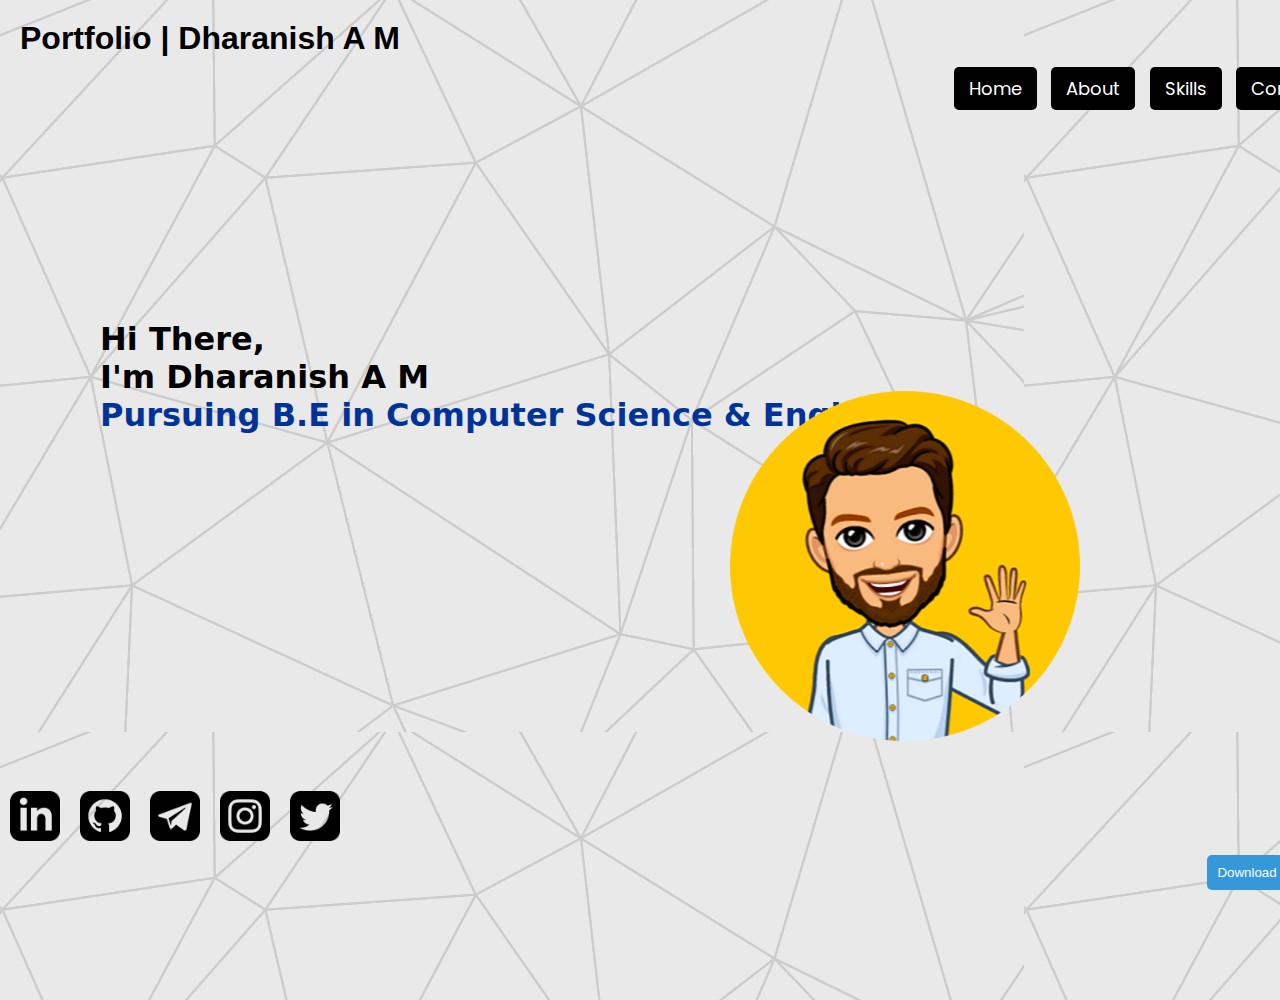
<file: DHARANISH A M - PORTFOLIO/index.html>
<!DOCTYPE html>
<html lang="en">
<head>
    <meta charset="UTF-8">
    <meta name="viewport" content="width=device-width, initial-scale=1.0">
    <link rel="stylesheet" href="style.css">
    <title>Portfolio</title>
</head>
<body>
    <div id="grid1">
        <div>
            <h1 id="Portfolio"><b>Portfolio | Dharanish A M</b></h1>
        </div>
    </div>

    <div id="grid2">
        <div style="text-align: right;" id="navi">
            <button onclick="openPage('index.html')" id="home">Home</button>
            <button onclick="openPage('about.html')" id="about">About</button>
            <button onclick="openPage('skills.html')" id="skills">Skills</button>
            <button onclick="openPage('contact.html')" id="contact">Contact</button>
        </div>
    </div>

    <div id="grid3">
        <div id="about1st">
            <p id="me"><b>Hi There,<br>I'm Dharanish A M</b>
                
            </p>
            <p id="mee"><b>Pursuing B.E in Computer Science & Engineering</b></p>
        </div>
       
    </div>

    <div id="grid4">
        <div id="profile">
            <img src="favicon.png" alt="" height="350">
        </div>
    </div>

    <div id="grid5">
        <div class="icons">
            <a href="https://www.linkedin.com/in/dharanish-am-40a797295/" target="_blank"><img src="iconmonstr-linkedin-3-240.png" alt="LinkedIn" class="social-icon"></a>
            <a href="https://github.com/Dharanisham" target="_blank"><img src="iconmonstr-github-3-240.png" alt="GitHub" class="social-icon"></a>
            <a href="https://web.telegram.org" target="_blank"><img src="iconmonstr-telegram-3-240.png" alt="Telegram" class="social-icon"></a>
            <a href="https://www.instagram.com/dharanish_15_" target="_blank"><img src="iconmonstr-instagram-13-240.png" alt="Instagram" class="social-icon"></a>
            <a href="https://twitter.com/dharanish_15" target="_blank"><img src="iconmonstr-twitter-3-240.png" alt="Twitter" class="social-icon"></a>
        </div>
    </div>

    <div id="grid6">
        <div id="download" style="text-align:end;">
            <button>
                <a href="blank.pdf" download>Download Resume</a>
            </button>
        </div>
    </div>
    <script>
        function openPage(page) {
            window.location.href = page;
        }
    </script>
</body>
</html>
</file>
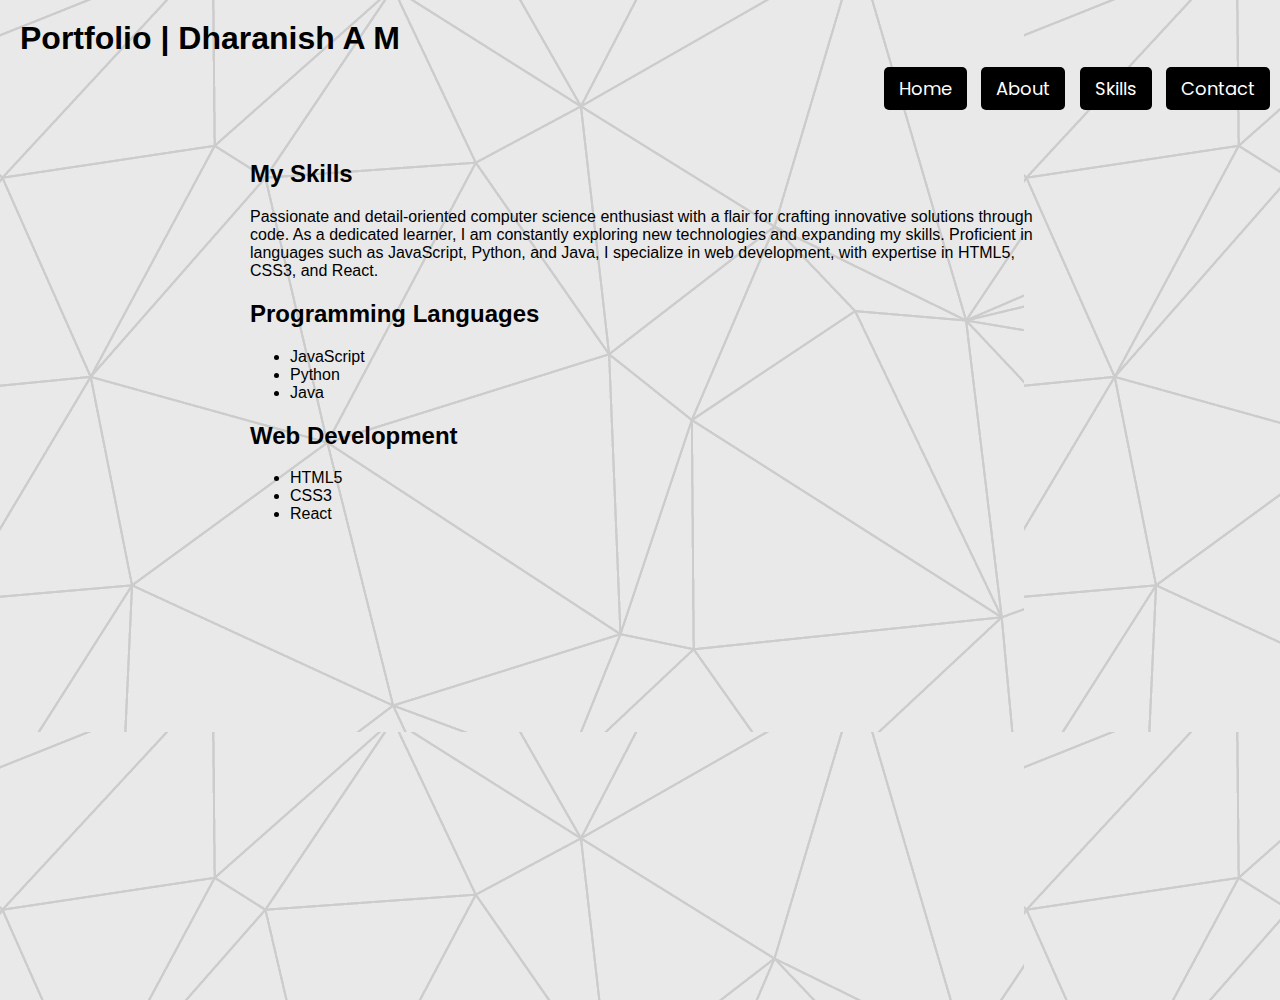
<file: DHARANISH A M - PORTFOLIO/skills.html>
<!DOCTYPE html>
<html lang="en">
<head>
    <meta charset="UTF-8">
    <meta name="viewport" content="width=device-width, initial-scale=1.0">
    <link rel="stylesheet" href="skills.css">
    <title>Skills | Portfolio</title>
</head>
<body>
    <div id="grid1">
        <div>
            <h1 id="Portfolio"><b>Portfolio | Dharanish A M</b></h1>
        </div>
    </div>

    <div id="grid2">
        <div style="text-align: right;" id="navi">
            <button onclick="openPage('index.html')" id="home">Home</button>
            <button onclick="openPage('about.html')" id="about">About</button>
            <button onclick="openPage('skills.html')" id="skills">Skills</button>
            <button onclick="openPage('contact.html')" id="contact">Contact</button>
        </div>
    </div>

    <div id="grid3">
        <div id="skills-content">
            <h2>My Skills</h2>
            <p>Passionate and detail-oriented computer science enthusiast with a flair for crafting innovative solutions through code. As a dedicated learner, I am constantly exploring new technologies and expanding my skills. Proficient in languages such as JavaScript, Python, and Java, I specialize in web development, with expertise in HTML5, CSS3, and React.</p>
            <h2>Programming Languages</h2>
            <ul>
                <li>JavaScript</li>
                <li>Python</li>
                <li>Java</li>
           
            </ul>
            <h2>Web Development</h2>
            <ul>
                <li>HTML5</li>
                <li>CSS3</li>
                <li>React</li>
            
            </ul>
          
        </div>
    </div>

    <div id="grid4">
    </div>
    <script>
        function openPage(page) {
            window.location.href = page;
        }
    </script>
</body>
</html>
</file>
<file: DHARANISH A M - PORTFOLIO/style.css>
@import url('https://fonts.googleapis.com/css2?family=Poppins&display=swap');

body {
        font-family: Arial, sans-serif;
        margin: 0;
        padding: 0;
        display: grid;
        grid-template-rows: auto auto 1fr auto auto;
        min-height: 100vh;
        margin-bottom: 100px;
        background-image: url("mesh-background-portfolio-lglines.jpg");
    }

    #grid1 {
        display: flex;
        justify-content: space-between;
        align-items: center;
        padding-left: 20px;
        padding-top: 20px;
    }

    #grid1 h1 {
        margin: 0;
    }

    #grid2 {
        display: flex;
        justify-content: flex-end;
        align-items: center;
        padding: 10px;
        ;
    }

    #grid2 button {
        margin-left: 10px;
        background-color: #000;
        color: #fff;
        border: none;
        border-radius: 5px;
        padding: 8px 15px;
        transition: background-color 0.3s;
        font-size: 18px;
        font-family: 'Poppins', sans-serif;
    }

    #grid2 button:hover {
        background-color: #333;
    }

    #grid2 button:active {
        background-color: #666;
    }

    #grid3 {
        display: flex;
        justify-content: flex-start;
        padding-top: 200px;
        padding-left: 100px;
        font-family: system-ui, -apple-system, BlinkMacSystemFont, 'Segoe UI', Roboto, Oxygen, Ubuntu, Cantarell, 'Open Sans', 'Helvetica Neue', sans-serif;
    }

    #about1st {
        text-align: left;
    }

    #about1st p {
        margin: 0;
        font-size: 2em;
    }

    #grid4 {
        display: flex;
        justify-content: flex-end;
        margin-right: 250px;
        margin-top: -400px;
    }

    #profile {
        max-width: 100%;
        height: auto;
        margin-right: 20px;
    }

    #grid5 {
        display: flex;
        justify-content: center;
        margin-right: 1000px;
    }

    .icons {
        display: flex;
    }

    .social-icon {
        height: 50px;
        margin-right: 10px;
        margin-left: 10px;
    }

    #grid6 {
        display: flex;
        justify-content: flex-end;
        align-items: center;
        padding: 10px;
    }

    #grid6 button {
        margin-left: 10px;
        background-color: #3498db;
        color: #fff;
        border: none;
        border-radius: 5px;
        padding: 8px 15px;
        transition: background-color 0.3s;
    }

    #grid6 button:hover {
        background-color: #2074a0;
    }

    #grid6 button:active {
        background-color: #105e80;
    }

    #icons {
        text-align: center;
    }

    #download button {
        padding: 10px;
    }

    #download a {
        text-decoration: none;
        color: inherit;
    }

    #buttons {
        margin-left: 10px;
        margin-right: 10px;
    }

    #about1st #me {
        color: #000000;
    }

    #about1st #mee {
        color: #003399;
    }

    @media only screen and (max-width: 768px) {
        #grid3 {
            padding-top: 100px;
            padding-left: 20px;
        }

        #grid4 {
            margin-right: 20px;
            margin-top: 0;
        }

        #grid5 {
            margin-right: 20px;
        }
    }
    .icons {
        display: flex;
    }

    .social-icon {
        height: 50px;
        margin-right: 10px;
        margin-left: 10px;
        transition: transform 0.3s ease-in-out;
    }

    .social-icon:hover {
        transform: scale(1.2);
    }
    #grid2 button {
        margin-left: 10px;
        background-color: #000;
        color: #fff;
        border: none;
        border-radius: 5px;
        padding: 8px 15px;
        transition: background-color 0.3s, transform 0.3s ease-in-out;
    }

    #grid2 button:hover {
        background-color: #333;
        transform: scale(1.1);
    }

    #grid2 button:active {
        background-color: #666;
    }
</file>
<file: DHARANISH A M - PORTFOLIO/skills.css>
@import url('https://fonts.googleapis.com/css2?family=Poppins&display=swap');
body {
    font-family: Arial, sans-serif;
    margin: 0;
    padding: 0;
    display: grid;
    grid-template-rows: auto auto 1fr auto auto;
    min-height: 100vh;
    margin-bottom: 100px;
    background-image:  url("mesh-background-portfolio-lglines.jpg");
}

#grid1 {
    display: flex;
    justify-content: space-between;
    align-items: center;
    padding-left: 20px;
    padding-top: 20px;
}

#grid1 h1 {
    margin: 0;
}

#grid2 {
    display: flex;
    justify-content: flex-end;
    align-items: center;
    padding: 10px;
}

#grid2 button {
    margin-left: 10px;
    background-color: #000;
    color: #fff;
    border: none;
    border-radius: 5px;
    padding: 8px 15px;
    transition: background-color 0.3s;
    font-size: 18px;
    font-family: 'Poppins', sans-serif;
}

#grid2 button:hover {
    background-color: #333;
}

#grid2 button:active {
    background-color: #666;
}

#grid3 {
    display: flex;
    justify-content: flex-start;
    padding-top: 20px;
    padding-left: 20px;
}

#skills-content {
    max-width: 800px;
    margin-right: auto;
    margin-left: auto;
}

#grid4 {
    display: flex;
    justify-content: flex-end;
}

#grid5 {
    display: flex;
    justify-content: center;
    margin-right: 970px;
}

#grid6 {
    display: flex;
    justify-content: flex-end;
    align-items: center;
    padding: 10px;
}

#grid6 button {
    margin-left: 10px;
    background-color: #3498db;
    color: #fff;
    border: none;
    border-radius: 5px;
    padding: 8px 15px;
    transition: background-color 0.3s;
}

#grid6 button:hover {
    background-color: #2074a0;
}

#grid6 button:active {
    background-color: #105e80;
}

#icons {
    text-align: center;
}

#download button {
    padding: 10px;
}

#download a {
    text-decoration: none;
    color: inherit;
}

#buttons {
    margin-left: 10px;
    margin-right: 10px;
}
#grid2 button {
margin-left: 10px;
background-color: #000;
color: #fff;
border: none;
border-radius: 5px;
padding: 8px 15px;
transition: background-color 0.3s, transform 0.3s ease-in-out;
}

#grid2 button:hover {
background-color: #333;
transform: scale(1.1);
}

#grid2 button:active {
background-color: #666;
}
</file>
